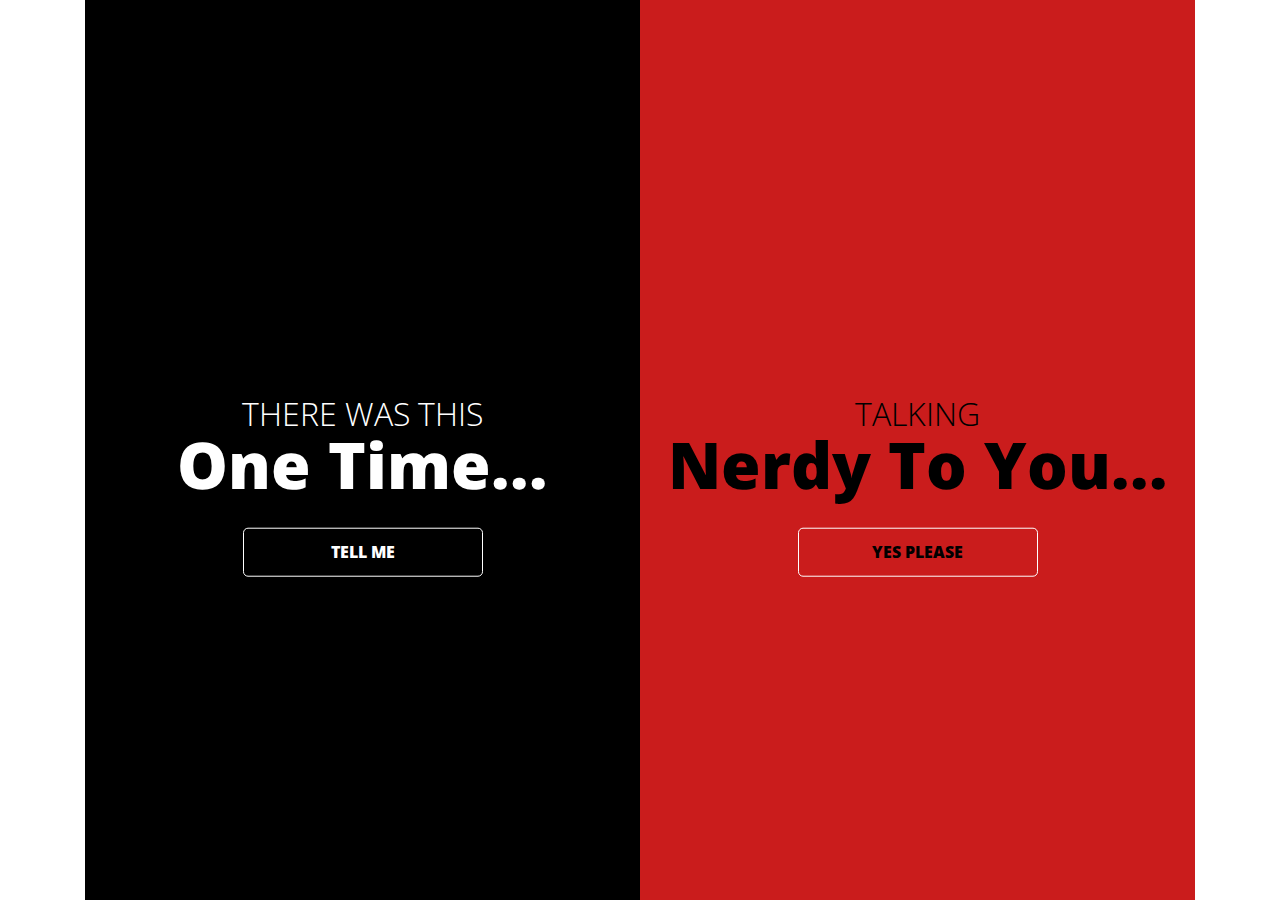
<file: index.html>
<!DOCTYPE html>
<html lang="en">
<head>
    <meta charset="UTF-8">
    <meta name="viewport" content="width=device-width, initial-scale=1.0">
    <meta http-equiv="X-UA-Compatible" content="ie=edge">
    <link rel="stylesheet" href="./css/index.css">
    <link rel="stylesheet" href="./css/bootstrap.min.css">
    <script src="./js/bootstrap.min.js"></script>
    <title>Split Screen Layout</title>
</head>
<body>
   <section class="container">
    <div class='split-pane col-xs-12 col-sm-6 story-side'>
        <div>
          <div class='text-content'>
            <div class="bold">There Was This</div>
            <div class='big'>One Time... </div>
          </div>
          <button>
            TELL ME
          </button>
        </div>
      </div>
      <div class='split-pane col-xs-12 col-sm-6 nerdy-side'>
        <div>
          <div class='text-content'>
            <div class="bold">Talking</div>
            <div class='big'>Nerdy To You...</div>
          </div>
          <a class='button'>
            YES PLEASE
          </a>
        </div>
      </div>
      </div>
   </section> 
</body>
</html>
</file>
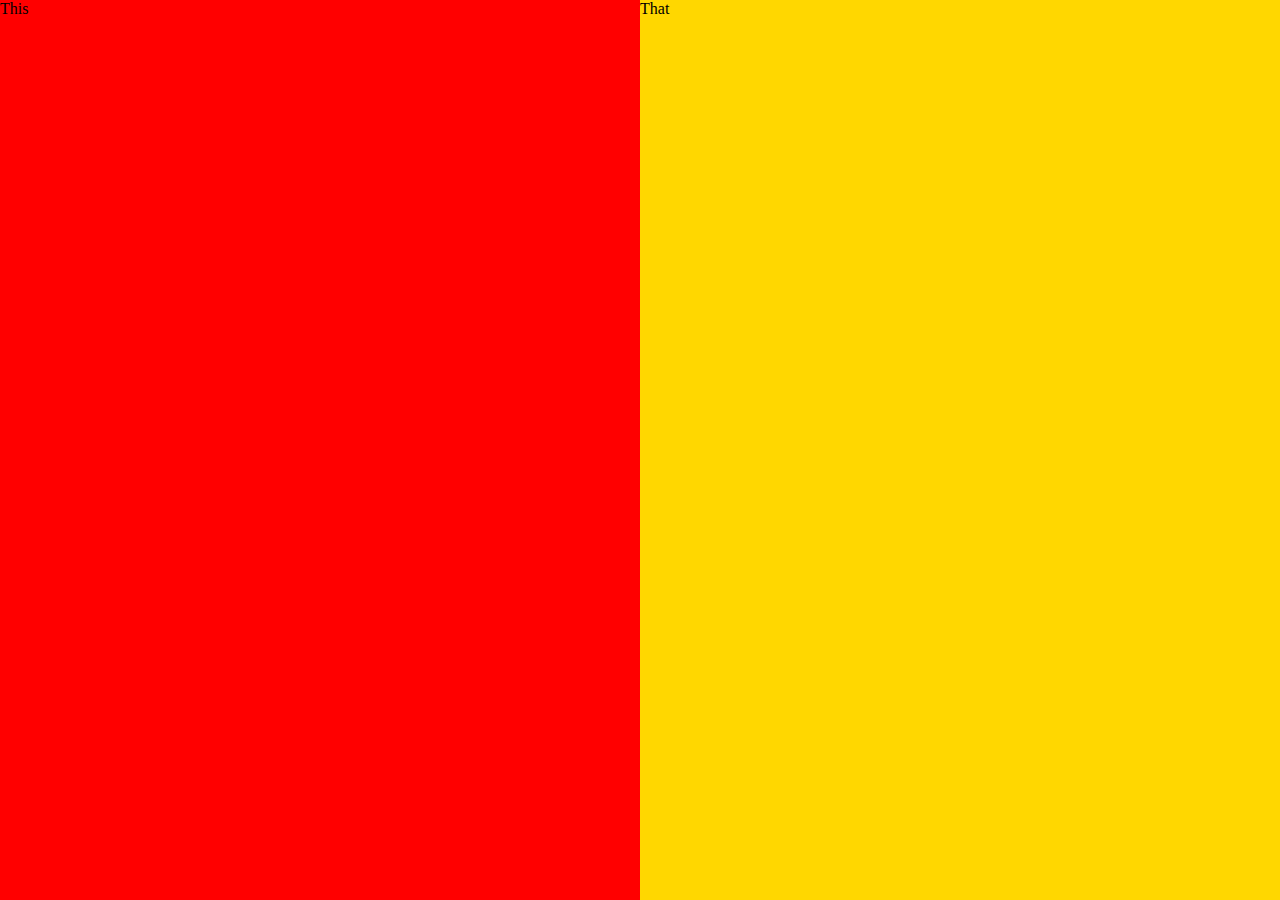
<file: card.html>
<!DOCTYPE html>
<html lang="en">
<head>
    <meta charset="UTF-8">
    <meta name="viewport" content="width=device-width, initial-scale=1.0">
    <meta http-equiv="X-UA-Compatible" content="ie=edge">
    <title>Document</title>
    <link rel="stylesheet" href="card.css">
</head>
<body>
    <section class="main-section">
        <div class="section-one">This</div>
        <div class="section-two">That</div>
    </section>
</body>
</html>
</file>
<file: css/index.css>
@import url('https://fonts.googleapis.com/css?family=Open+Sans:300,400,800');

@media (min-width: 500px) {
  .col-sm-6 {
    width: 50%;
  }
}
html, body {
  height: 100%;
  min-height: 18em;
}

.story-side {
  background: black;
  width: 100%;
}

.nerdy-side {
  background: rgb(202, 28, 28);
  color: black !important;
  width: 50%;
}

.container {
  display: flex;
  flex-direction: row;
  height: 100%;
  width: 100%;
}

.split-pane {
  padding-top: 1em;
  background-size: cover;
  background-repeat: no-repeat;
  background-position: center center;
  height: 50%;
  min-height: 9em;
  font-size: 2em;
  color: white;
  font-family: 'Open Sans', sans-serif;
    font-weight:300;
;
}
@media(min-width: 500px) {
  .split-pane {
    padding-top: 2em;
    height: 100%;
  }
}
.split-pane > div {
  position: relative;
  top: 50%;
  -webkit-transform: translateY(-50%);
  -ms-transform: translateY(-50%);
  transform: translateY(-50%);
  text-align: center;
}
.split-pane > div .text-content {
  line-height: 1.6em;
  margin-bottom: 1em;
}
.split-pane > div .text-content .big {
  font-size: 2em;
}
.split-pane > div img {
  height: 1.3em;
}
@media (max-width: 500px) {
  .split-pane > div img {
    display:none;
  }
}
.split-pane button, .split-pane a.button {
  font-family: 'Open Sans', sans-serif;
    font-weight:800;
  background: none;
  border: 1px solid white;
  -moz-border-radius: 5px;
  -webkit-border-radius: 5px;
  border-radius: 5px;
  width: 15em;
  padding: 0.7em;
  font-size: 0.5em;
  -moz-transition: all 0.2s ease-out;
  -o-transition: all 0.2s ease-out;
  -webkit-transition: all 0.2s ease-out;
  transition: all 0.2s ease-out;
  text-decoration: none;
  color: white;
  display: inline-block;
    cursor: pointer;
}
.split-pane button:hover, .split-pane a.button:hover {
  text-decoration: none;
  background-color: white;
  border-color: white;
    cursor: pointer;
}
.story-side.split-pane button:hover, .split-pane a.button:hover {
  color: violet;
}
.nerdy-side.split-pane button:hover, .split-pane a.button:hover {
  color: blue;
}

#split-pane-or {
  font-size: 2em;
  color: white;
  font-family: 'Open Sans', sans-serif;
  text-align: center;
  width: 100%;
  position: absolute;
  top: 50%;
  -webkit-transform: translateY(-50%);
  -ms-transform: translateY(-50%);
  transform: translateY(-50%);
}
@media (max-width: 925px) {
  #split-pane-or {
    top:15%;
  }
}
#split-pane-or > div img {
  height: 2.5em;
}
@media (max-width: 500px) {
  #split-pane-or {
    position: absolute;
    top: 50px;
  }
  #split-pane-or > div img {
    height:2em;
  }
}
@media(min-width: 500px) {
  #split-pane-or {
    font-size: 3em;
  }
}
.big {
  font-size: 2em;
}

#slogan {
  position: absolute;
  width: 100%;
  z-index: 100;
  text-align: center;
  vertical-align: baseline;
  top: 0.5em;
  color: white;
  font-family: 'Open Sans', sans-serif;
  font-size: 1.4em;
}
@media(min-width: 500px) {
  #slogan {
    top: 5%;
    font-size: 1.8em;
  }
}
#slogan img {
  height: 0.7em;
}
.bold {
    text-transform:uppercase;
}
.big {
    font-weight:800;
}
</file>
<file: card.css>
html, body{
    background: black;
    margin: 0px;
    padding: 0px;
    height: 100%;
    width: 100%;

}
.main-section {
    display: -webkit-box;
    -webkit-box-orient: horizontal;
    height: 100%;
}
.section-one{
    background: red;
    width: 50%;
}
.section-two {
    background: gold;
    width: 50%;
}
</file>
